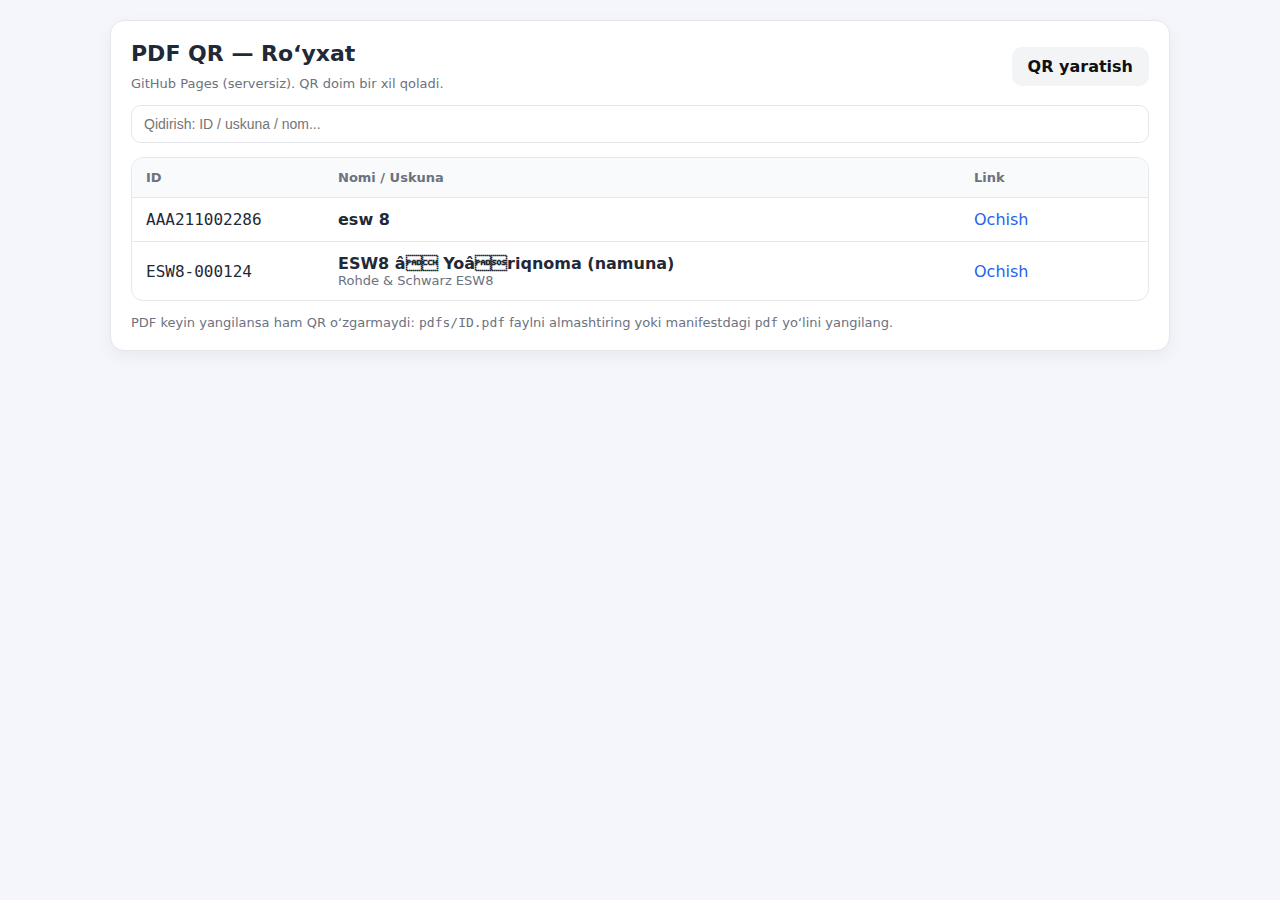
<file: docs/index.html>
<!doctype html><html lang="uz"><head>
<meta charset="utf-8"/><meta name="viewport" content="width=device-width, initial-scale=1"/>
<title>PDF QR — Ro‘yxat</title><link rel="stylesheet" href="assets/style.css"/>
</head><body>
<main class="container"><div class="card">
<div class="row">
  <div><h1>PDF QR — Ro‘yxat</h1><div class="muted small">GitHub Pages (serversiz). QR doim bir xil qoladi.</div></div>
  <div class="spacer"></div><a class="btn secondary" href="admin.html">QR yaratish</a>
</div>
<div style="margin-top:14px"><input id="q" placeholder="Qidirish: ID / uskuna / nom..."/></div>
<div class="table" style="margin-top:14px">
  <div class="thead"><div>ID</div><div>Nomi / Uskuna</div><div>Link</div></div>
  <div id="rows"></div>
</div>
<div style="margin-top:14px" class="muted small">
PDF keyin yangilansa ham QR o‘zgarmaydi: <span class="mono">pdfs/ID.pdf</span> faylni almashtiring yoki manifestdagi <span class="mono">pdf</span> yo‘lini yangilang.
</div>
</div></main>
<script>
const rowsEl=document.getElementById('rows'); const qEl=document.getElementById('q'); let data=null;
async function load(){const res=await fetch('manifest.json?ts='+Date.now()); data=await res.json(); render();}
function esc(s){return (s||'').toString().replace(/[&<>"']/g,c=>({'&':'&amp;','<':'&lt;','>':'&gt;','"':'&quot;',"'":'&#39;'}[c]));}
function render(){
  const q=(qEl.value||'').toLowerCase().trim(); const items=data?.items||{}; const keys=Object.keys(items).sort();
  rowsEl.innerHTML='';
  keys.forEach(code=>{
    const it=items[code];
    const hay=(code+' '+(it.title||'')+' '+(it.equipment||'')+' '+(it.tags||[]).join(',')).toLowerCase();
    if(q && !hay.includes(q)) return;
    const link=`p.html?id=${encodeURIComponent(code)}`;
    const div=document.createElement('div'); div.className='trow';
    div.innerHTML=`<div class="mono">${esc(code)}</div><div><div><b>${esc(it.title||'')}</b></div><div class="muted small">${esc(it.equipment||'')}</div></div><div><a href="${link}">Ochish</a></div>`;
    rowsEl.appendChild(div);
  });
}
qEl.addEventListener('input', render); load();
</script>
</body></html>
</file>
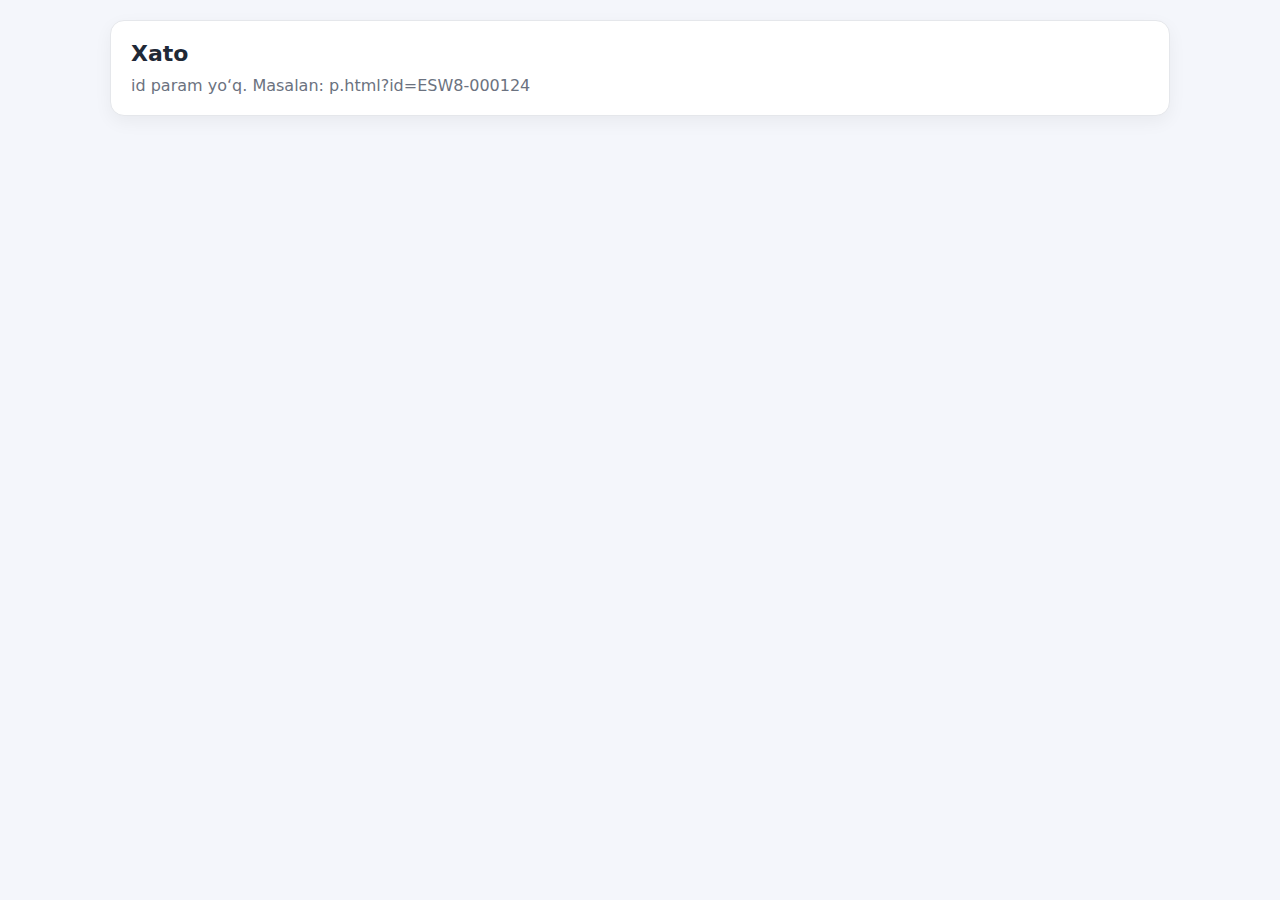
<file: docs/p.html>
<!doctype html><html lang="uz"><head>
<meta charset="utf-8"/><meta name="viewport" content="width=device-width, initial-scale=1"/>
<title>PDF</title><link rel="stylesheet" href="assets/style.css"/>
</head><body>
<main class="container"><div class="card" id="card"><div class="muted">Yuklanmoqda…</div></div></main>
<script>
function getParam(n){return new URL(location.href).searchParams.get(n);}
function esc(s){return (s||'').toString().replace(/[&<>"']/g,c=>({'&':'&amp;','<':'&lt;','>':'&gt;','"':'&quot;',"'":'&#39;'}[c]));}
(async function(){
  const id=getParam('id'); const card=document.getElementById('card');
  if(!id){card.innerHTML=`<h1>Xato</h1><div class="muted">id param yo‘q. Masalan: p.html?id=ESW8-000124</div>`; return;}
  const res=await fetch('manifest.json?ts='+Date.now()); const data=await res.json(); const it=data.items?.[id];
  if(!it){card.innerHTML=`<h1>Topilmadi</h1><div class="muted">ID: <span class="mono">${esc(id)}</span></div>`; return;}
  const pdf=it.pdf;
  card.innerHTML=`<div class="row"><div><div class="muted small">ID</div><div class="mono" style="font-size:22px;font-weight:800">${esc(id)}</div></div><div class="spacer"></div><a class="btn secondary" href="index.html">Ro‘yxat</a></div>
  <h1 style="margin-top:12px">${esc(it.title||'')}</h1>
  ${it.equipment?`<div class="muted">Uskuna: ${esc(it.equipment)}</div>`:''}
  <div style="margin-top:14px" class="row"><a class="btn" href="${pdf}" target="_blank">📄 PDF ochish</a><a class="btn secondary" href="${pdf}" download>⬇️ Yuklab olish</a></div>
  <div style="margin-top:14px" class="muted small">PDF yo‘li: <span class="mono">${esc(pdf)}</span></div>`;
})();
</script>
</body></html>
</file>
<file: docs/assets/style.css>
:root{
  --bg:#f4f6fb;
  --card:#ffffff;
  --text:#1f2937;
  --muted:#6b7280;
  --border:#e5e7eb;

  --primary:#2563eb;
  --primary-soft:#e0e7ff;
  --secondary:#f3f4f6;
  --danger:#dc2626;
}

*{box-sizing:border-box}

body{
  margin:0;
  font-family: system-ui, -apple-system, Segoe UI, Roboto, Arial, sans-serif;
  background: var(--bg);
  color: var(--text);
}

a{
  color: var(--primary);
  text-decoration:none;
}
a:hover{ text-decoration:underline; }

.container{
  max-width:1100px;
  margin:0 auto;
  padding:20px;
}

.card{
  background:var(--card);
  border:1px solid var(--border);
  border-radius:14px;
  padding:20px;
  box-shadow:0 6px 18px rgba(0,0,0,.05);
}

.row{
  display:flex;
  align-items:center;
  gap:12px;
}

.spacer{ flex:1 }

h1{
  margin:0 0 10px 0;
  font-size:22px;
}
h2{
  margin:0 0 8px 0;
  font-size:18px;
}

.muted{ color:var(--muted) }
.small{ font-size:13px }

.mono{
  font-family: ui-monospace, SFMono-Regular, Menlo, Consolas, monospace;
}

input, textarea{
  width:100%;
  padding:10px 12px;
  border-radius:10px;
  border:1px solid var(--border);
  background:#fff;
  color:var(--text);
  font-size:14px;
}
input:focus, textarea:focus{
  outline:none;
  border-color:var(--primary);
  box-shadow:0 0 0 3px var(--primary-soft);
}

.btn{
  border:none;
  background:var(--primary);
  color:#fff;
  padding:10px 16px;
  border-radius:10px;
  font-weight:600;
  cursor:pointer;
}
.btn.secondary{
  background:var(--secondary);
  color:#111;
}
.btn.danger{
  background:var(--danger);
}

.grid{
  display:grid;
  grid-template-columns:1fr 1fr;
  gap:16px;
}
@media (max-width:900px){
  .grid{ grid-template-columns:1fr }
}

.qrbox{
  background:#fff;
  border:1px dashed var(--border);
  border-radius:12px;
  padding:12px;
  display:inline-block;
}

.table{
  border:1px solid var(--border);
  border-radius:12px;
  overflow:hidden;
}

.thead, .trow{
  display:grid;
  grid-template-columns:180px 1fr 160px;
  gap:12px;
  align-items:center;
  padding:12px 14px;
}

.thead{
  background:#f9fafb;
  font-weight:600;
  font-size:13px;
  color:var(--muted);
}

.trow{
  border-top:1px solid var(--border);
}
.trow:hover{
  background:#f9fafb;
}
</file>
